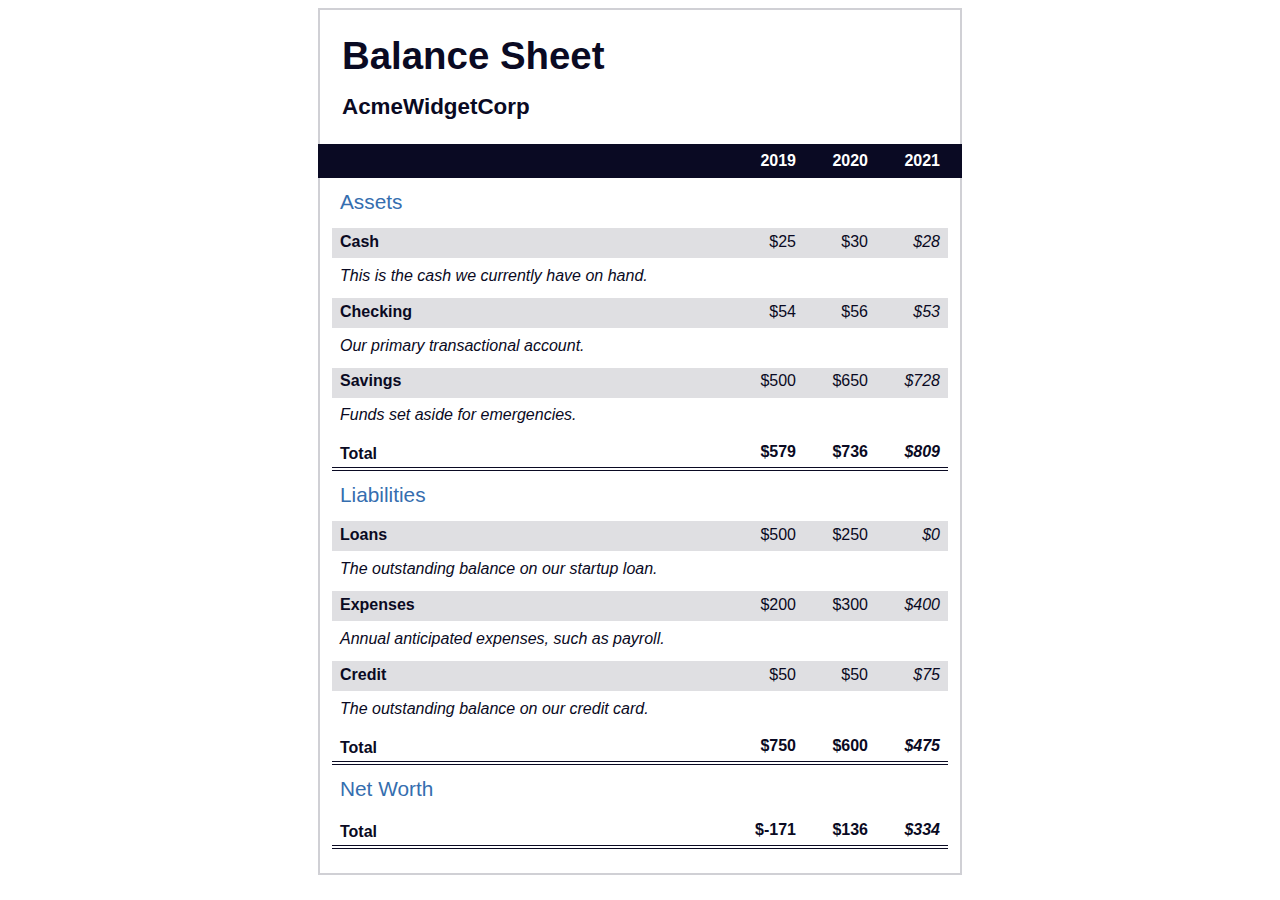
<file: Balance sheet/index.html>
<!DOCTYPE html>
<html lang="en">
  <head>
    <meta charset="UTF-8">
    <meta name="viewport" content="width=device-width, initial-scale=1.0">
    <title>Balance Sheet</title>
    <link rel="stylesheet" href="./styles.css">
  </head>
  <body>
    <main>
      <section>
        <h1>
          <span class="flex">
            <span>AcmeWidgetCorp</span>
            <span>Balance Sheet</span>
          </span>
        </h1>
        <div id="years" aria-hidden="true">
          <span class="year">2019</span>
          <span class="year">2020</span>
          <span class="year">2021</span>
        </div>
        <div class="table-wrap">
          <table>
            <caption>Assets</caption>
            <thead>
              <tr>
                <td></td>
                <th><span class="sr-only year">2019</span></th>
                <th><span class="sr-only year">2020</span></th>
                <th class="current"><span class="sr-only year">2021</span></th>
              </tr>
            </thead>
            <tbody>
              <tr class="data">
                <th>Cash <span class="description">This is the cash we currently have on hand.</span></th>
                <td>$25</td>
                <td>$30</td>
                <td class="current">$28</td>
              </tr>
              <tr class="data">
                <th>Checking <span class="description">Our primary transactional account.</span></th>
                <td>$54</td>
                <td>$56</td>
                <td class="current">$53</td>
              </tr>
              <tr class="data">
                <th>Savings <span class="description">Funds set aside for emergencies.</span></th>
                <td>$500</td>
                <td>$650</td>
                <td class="current">$728</td>
              </tr>
              <tr class="total">
                <th>Total <span class="sr-only">Assets</span></th>
                <td>$579</td>
                <td>$736</td>
                <td class="current">$809</td>
              </tr>
            </tbody>
          </table>
          <table>
            <caption>Liabilities</caption>
            <thead>
              <tr>
              <td></td>
              <th><span class="sr-only">2019</span></th>
              <th><span class="sr-only">2020</span></th>
              <th><span class="sr-only">2021</span></th>
              </tr>
            </thead>
            <tbody>
              <tr class="data">
                <th>Loans <span class="description">The outstanding balance on our startup loan.</span></th>
                <td>$500</td>
                <td>$250</td>
                <td class="current">$0</td>
              </tr>
              <tr class="data">
                <th>Expenses <span class="description">Annual anticipated expenses, such as payroll.</span></th>
                <td>$200</td>
                <td>$300</td>
                <td class="current">$400</td>
              </tr>
              <tr class="data">
                <th>Credit <span class="description">The outstanding balance on our credit card.</span></th>
                <td>$50</td>
                <td>$50</td>
                <td class="current">$75</td>
              </tr>
              <tr class="total">
                <th>Total <span class="sr-only">Liabilities</span></th>
                <td>$750</td>
                <td>$600</td>
                <td class="current">$475</td>
              </tr>
            </tbody>
          </table>
          <table>
            <caption>Net Worth</caption>
            <thead>
              <tr>
              <td></td>
              <th><span class="sr-only">2019</span></th>
              <th><span class="sr-only">2020</span></th>
              <th><span class="sr-only">2021</span></th>
              </tr>
            </thead>
            <tbody>
              <tr class="total">
                <th>Total <span class="sr-only">Net Worth</span></th>
                <td>$-171</td>
                <td>$136</td>
                <td class="current">$334</td>
              </tr>
            </tbody>
          </table>
        </div>
      </section>
    </main>
  </body>
</html>
</file>
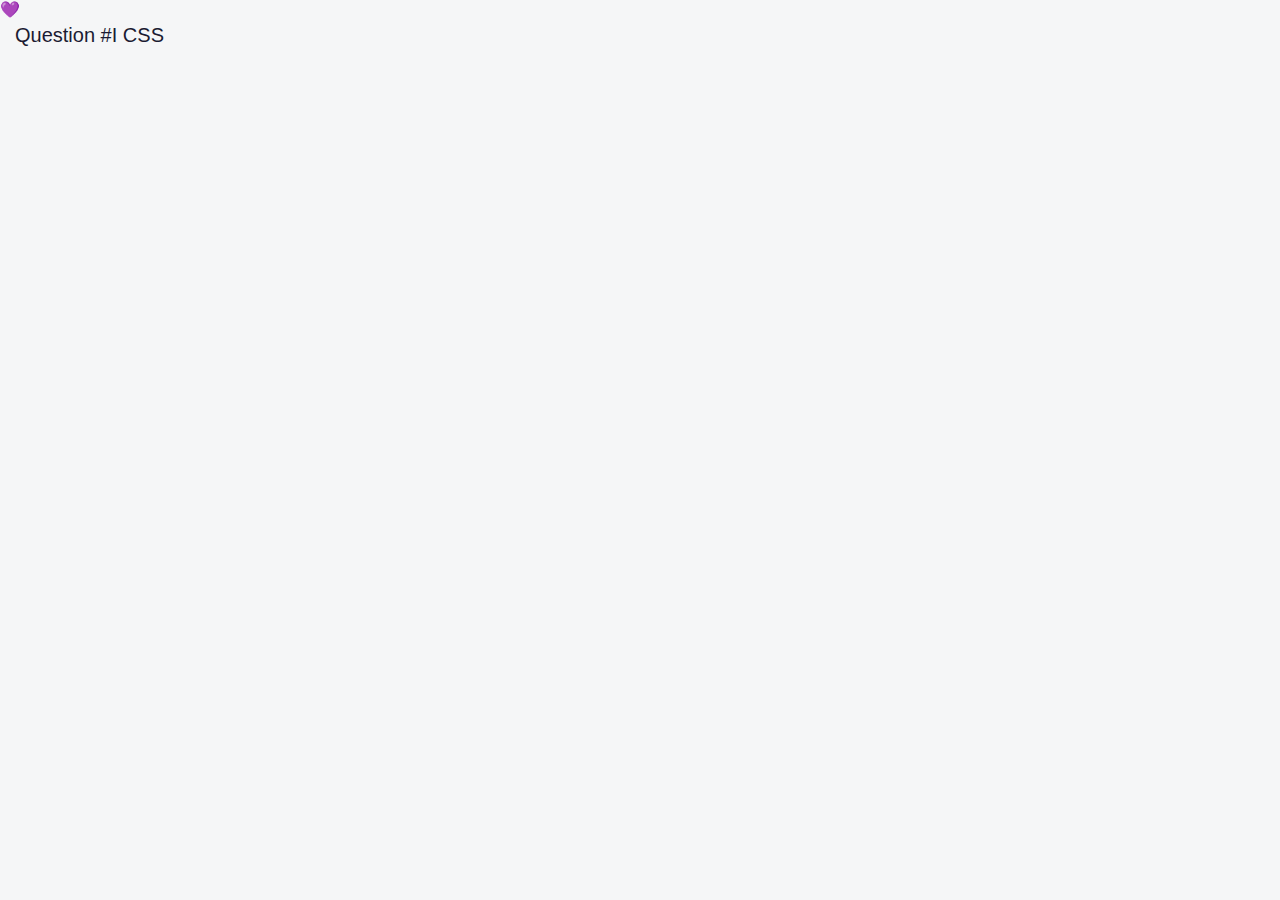
<file: Flappy Penguine/index.html>
<!DOCTYPE html>
<html lang="en">
  <head>
    <meta charset="UTF-8" />
    <link rel="stylesheet" href="/css/styles.css"/>
    <title>Penguin</title>
    <meta name="viewport" content="width=device-width, initial-scale=1.0" />
  </head>

  <body>
    <div class="left-mountain"></div>
    <div class="back-mountain"></div>
    <div class="sun"></div>
    <div class="penguin">
      <div class="penguin-head">
        <div class="face left"></div>
        <div class="face right"></div>
        <div class="chin"></div>
        <div class="eye left">
          <div class="eye-lid"></div>
        </div>
        <div class="eye right">
          <div class="eye-lid"></div>
        </div>
        <div class="blush left"></div>
        <div class="blush right"></div>
        <div class="beak top"></div>
        <div class="beak bottom"></div>
      </div>
      <div class="shirt">
        <div>💜</div>
        <p>I CSS</p>
      </div> 
      <div class="penguin-body">
        <div class="arm left"></div>
        <div class="arm right"></div>
        <div class="foot left"></div>
        <div class="foot right"></div>
      </div>
    </div>

    <div class="ground"></div>
  </body>
</html>
</file>
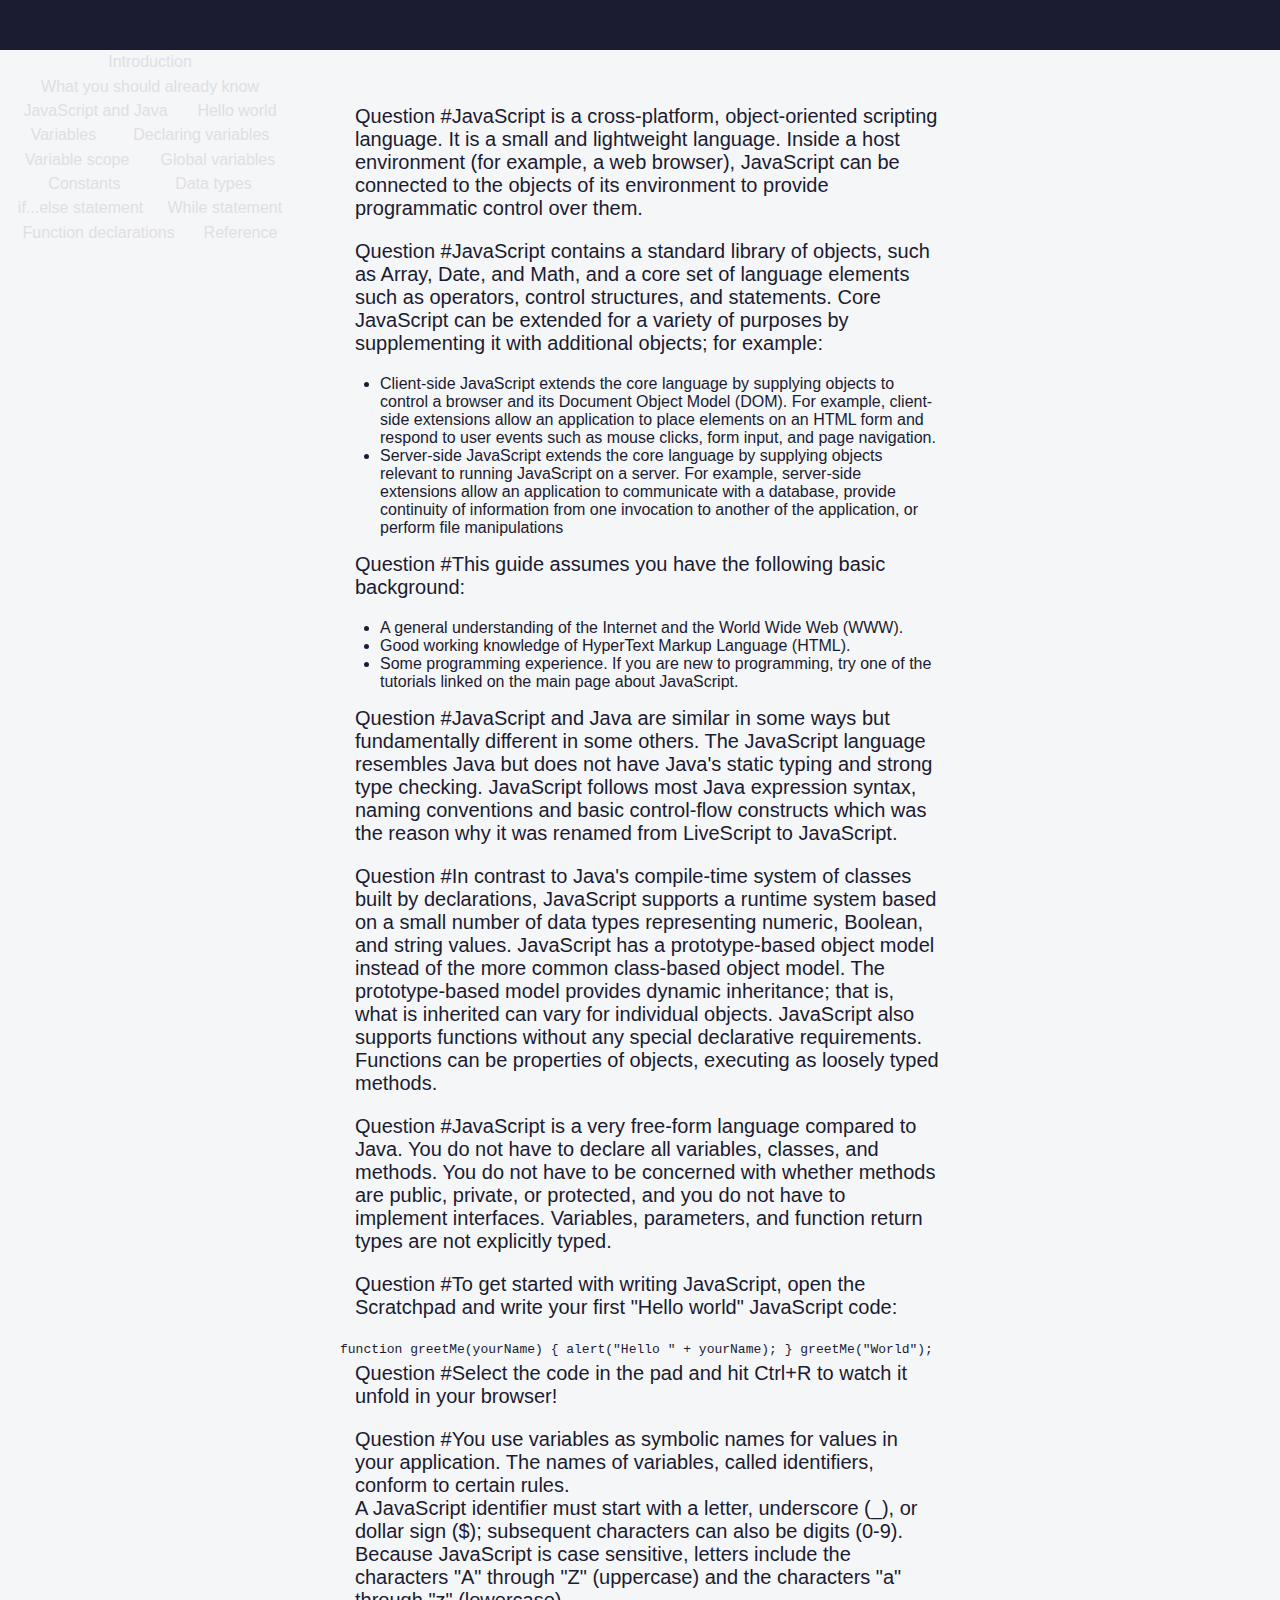
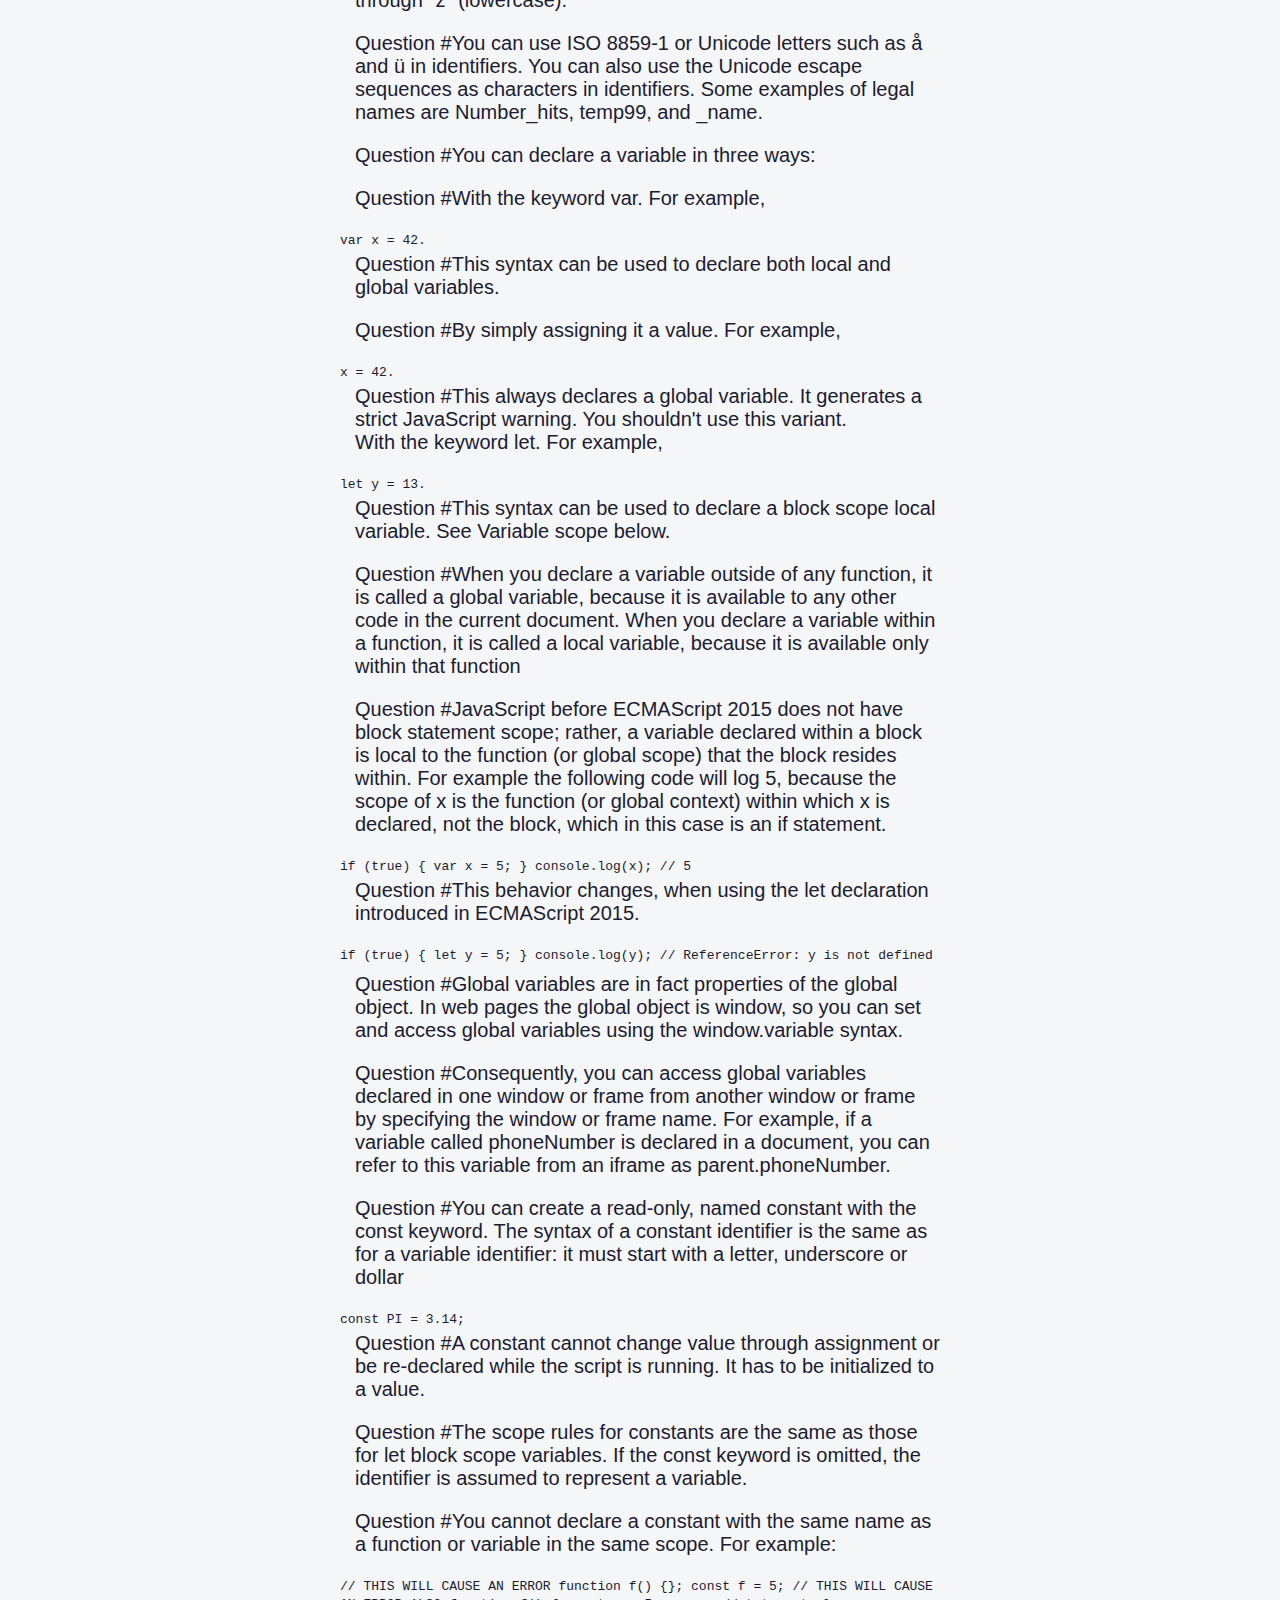
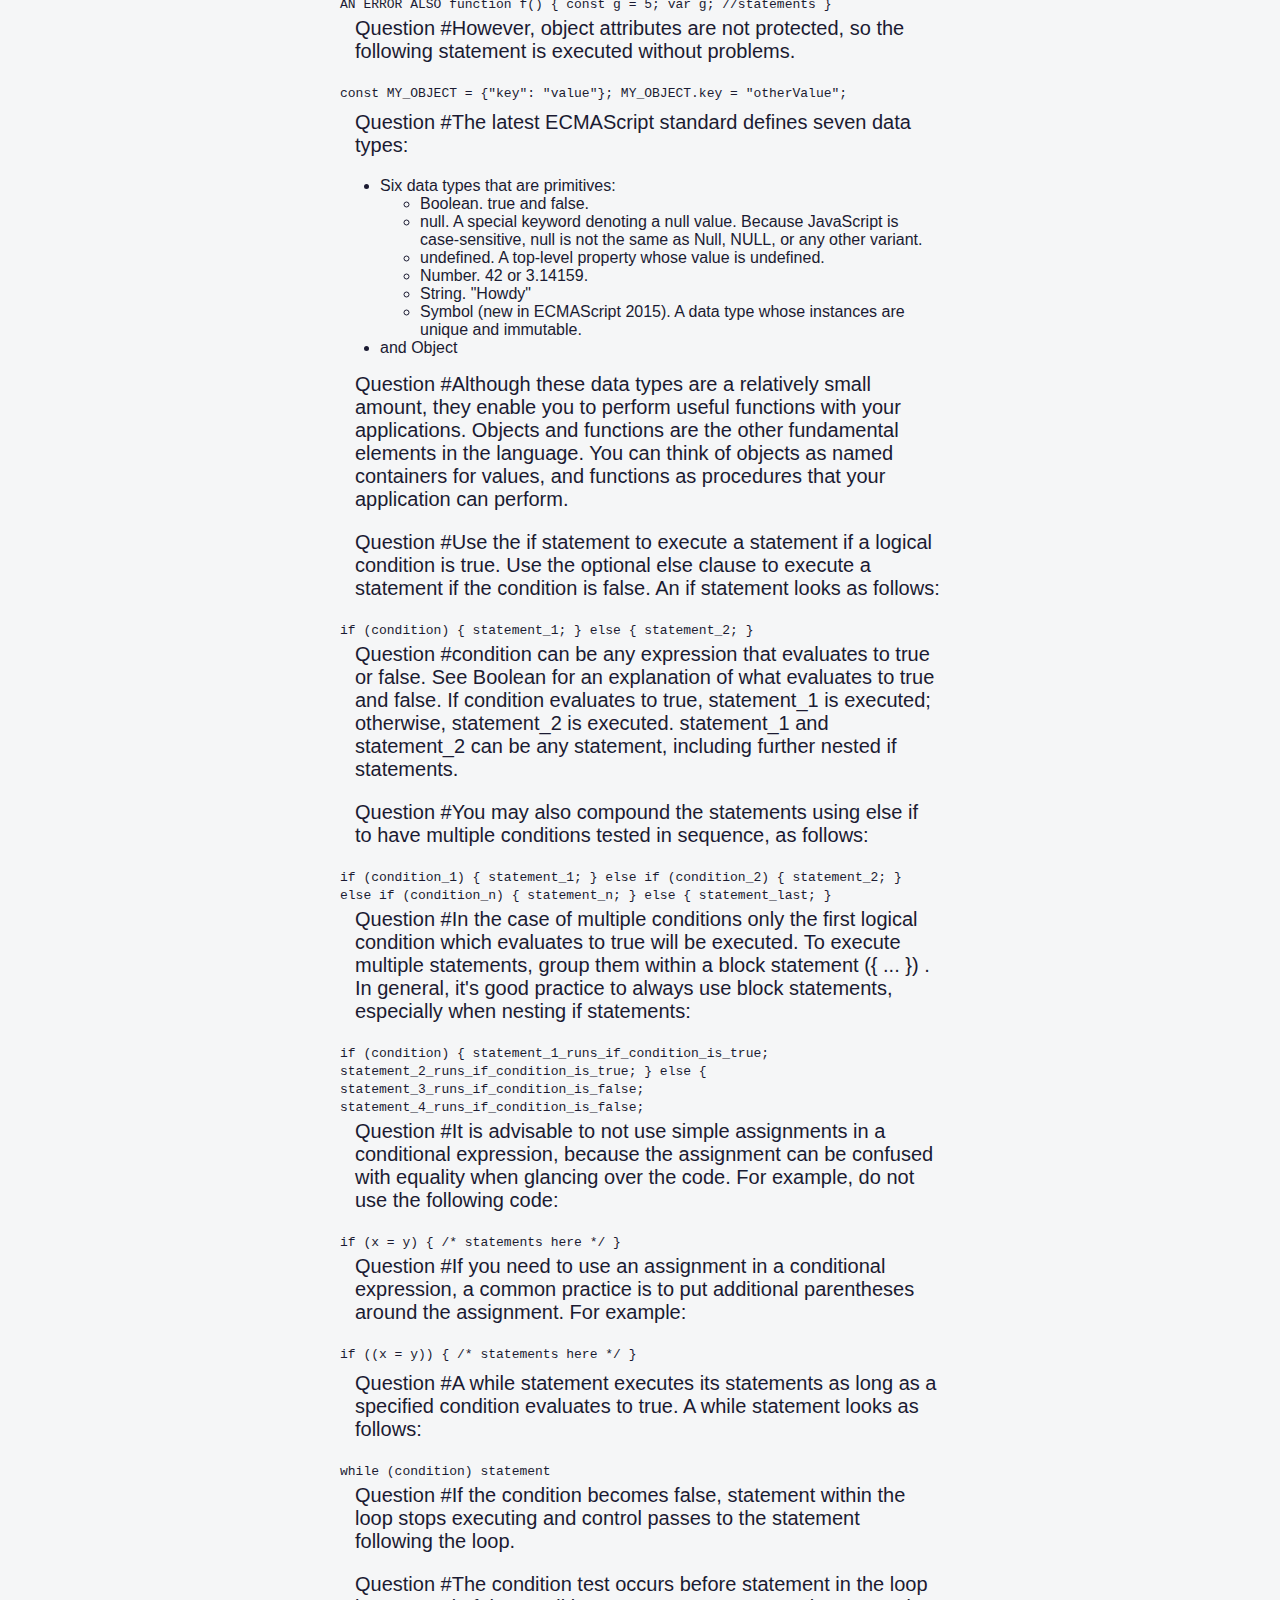
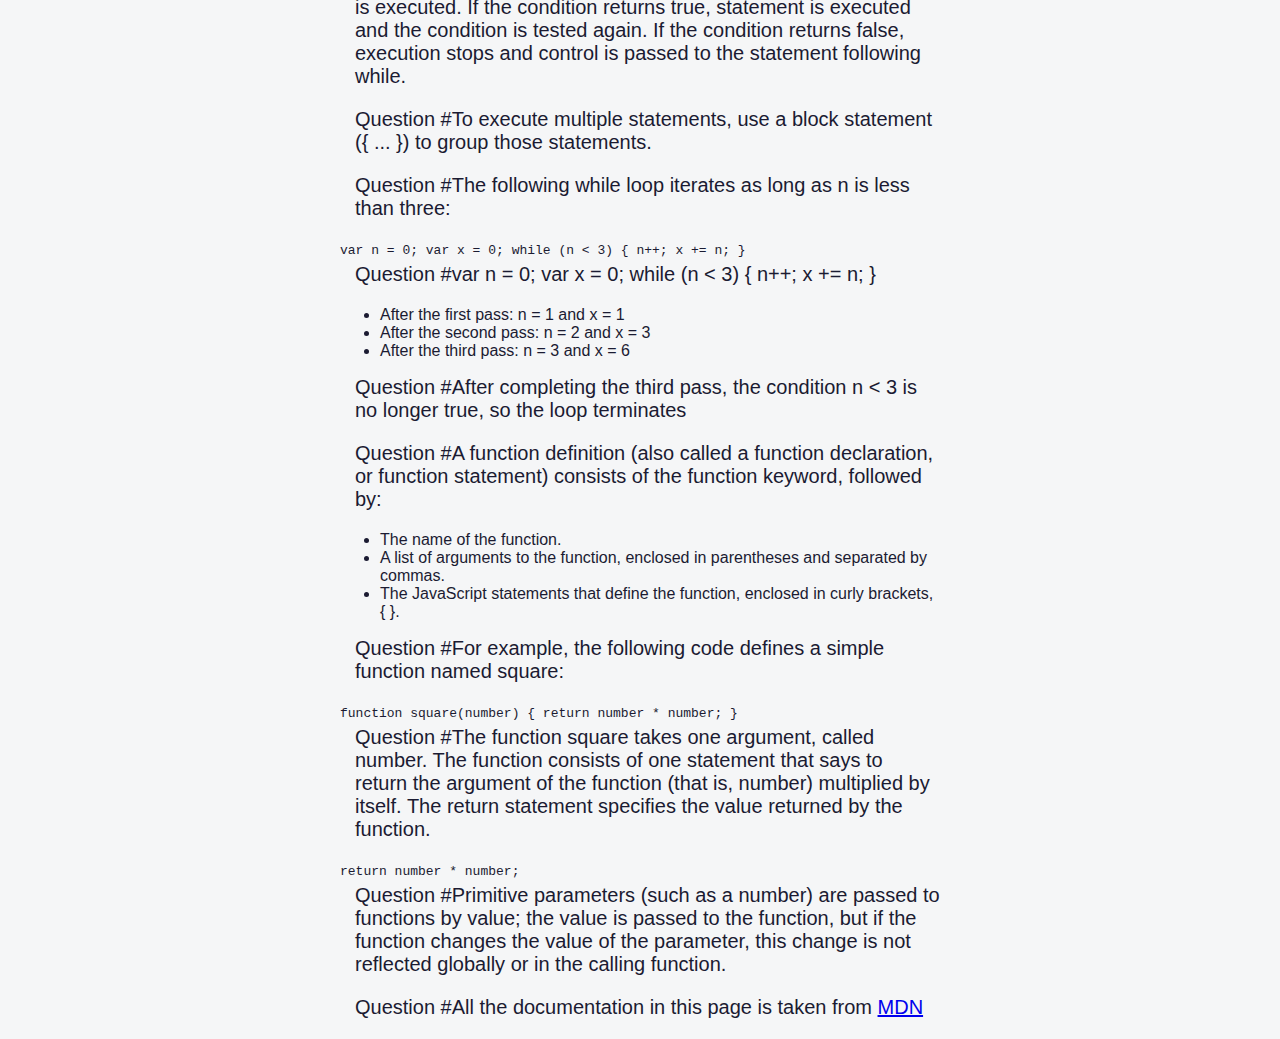
<file: Javascript documentation/index.html>
<!DOCTYPE html>
<html lang="en">
  <head>
    <meta charset="UTF-8">
    <meta name="viewport" content="width=device-width, initial-scale=1.0">
    <title>Technical Documentation</title>
    <link rel="stylesheet" href="/css/styles.css">
  </head>
  <main id="main-doc">

    <nav id="navbar">
      <header id="first">JS Documentation</header>
<ul>
        <li><a href="#introduction" class="nav-link">Introduction</a></li>
        <li><a href="#what_you_should_already_know" class="nav-link">What you should already know</a>
</li>
        <li><a href="#javascript_and_java" class="nav-link">JavaScript and Java</a>
</li> 
        <li><a href="#hello_world" class="nav-link">Hello world</a></li>
        <li><a href="#variables" class="nav-link">Variables</a></li>
        <li><a href="#declaring_variables" class="nav-link">Declaring variables</a></li>
        <li><a href="#variable_scope" class="nav-link">Variable scope</a></li>
        <li><a href="#global_variables" class="nav-link">Global variables</a></li>
        <li><a href="#constants" class="nav-link">Constants</a></li>
        <li><a href="#data_types"class="nav-link">Data types</a></li>
        <li><a href="#if...else_statement" class="nav-link">if...else statement</a></li>
        <li><a href="#while_statement" class="nav-link">While statement</a></li>
        <li><a href="#function_declarations" class="nav-link">Function declarations</a></li>
        <li><a href="#reference" class="nav-link">Reference</a></li>
    
      </ul>

    </nav>

    <div class="sec">

    <section class="main-section" id="introduction">
      <header>Introduction</header>
      <p>JavaScript is a cross-platform, object-oriented scripting language. It is a small and lightweight language. Inside a host environment (for example, a web browser), JavaScript can be connected to the objects of its environment to provide programmatic control over them.
</p>
<p>JavaScript contains a standard library of objects, such as Array, Date, and Math, and a core set of language elements such as operators, control structures, and statements. Core JavaScript can be extended for a variety of purposes by supplementing it with additional objects; for example:

</p>
<ul>
  <li>Client-side JavaScript extends the core language by supplying objects to control a browser and its Document Object Model (DOM). For example, client-side extensions allow an application to place elements on an HTML form and respond to user events such as mouse clicks, form input, and page navigation.</li>
  <li>Server-side JavaScript extends the core language by supplying objects relevant to running JavaScript on a server. For example, server-side extensions allow an application to communicate with a database, provide continuity of information from one invocation to another of the application, or perform file manipulations </li>
</ul>


    </section>
    <section class="main-section" id="what_you_should_already_know">
      <header>What you should already know</header>
      <p>This guide assumes you have the following basic background:</p>
      <ul>
        <li>A general understanding of the Internet and the World Wide Web (WWW).</li>
        <li>Good working knowledge of HyperText Markup Language (HTML).</li>
        <li>Some programming experience. If you are new to programming, try one of the tutorials linked on the main page about JavaScript.</li>
      </ul>
    </section>
    <section class="main-section" id="javascript_and_java">
      <header>JavaScript and Java</header>
      <p>JavaScript and Java are similar in some ways but fundamentally different in some others. The JavaScript language resembles Java but does not have Java's static typing and strong type checking. JavaScript follows most Java expression syntax, naming conventions and basic control-flow constructs which was the reason why it was renamed from LiveScript to JavaScript.

</p>
      <p>In contrast to Java's compile-time system of classes built by declarations, JavaScript supports a runtime system based on a small number of data types representing numeric, Boolean, and string values. JavaScript has a prototype-based object model instead of the more common class-based object model. The prototype-based model provides dynamic inheritance; that is, what is inherited can vary for individual objects. JavaScript also supports functions without any special declarative requirements. Functions can be properties of objects, executing as loosely typed methods.

</p>
      <p>JavaScript is a very free-form language compared to Java. You do not have to declare all variables, classes, and methods. You do not have to be concerned with whether methods are public, private, or protected, and you do not have to implement interfaces. Variables, parameters, and function return types are not explicitly typed.

</p>

    </section>
    <section class="main-section" id="hello_world">
      <header>Hello world</header>
      <p>To get started with writing JavaScript, open the Scratchpad and write your first "Hello world" JavaScript code:</p>
      <code class="code">
        function greetMe(yourName) { alert("Hello " + yourName); }
greetMe("World");
      </code>

      <p>Select the code in the pad and hit Ctrl+R to watch it unfold in your browser!</p>
    </section>
    <section class="main-section" id="variables">
      <header>Variables</header>
      <p>You use variables as symbolic names for values in your application. The names of variables, called identifiers, conform to certain rules.<br>A JavaScript identifier must start with a letter, underscore (_), or dollar sign ($); subsequent characters can also be digits (0-9). Because JavaScript is case sensitive, letters include the characters "A" through "Z" (uppercase) and the characters "a" through "z" (lowercase).

</p>
<p>You can use ISO 8859-1 or Unicode letters such as å and ü in identifiers. You can also use the Unicode escape sequences as characters in identifiers. Some examples of legal names are Number_hits, temp99, and _name.

</p>
    </section>
    <section class="main-section" id="declaring_variables">
      <header>Declaring Variables</header>
      <p>You can declare a variable in three ways:</p>
      <p>With the keyword var. For example,</p>
      <code class="code">var x = 42.</code>
      <p>This syntax can be used to declare both local and global variables.</p>
      <p>By simply assigning it a value. For example,</p>
      <code class="class">x = 42.</code>
      <p>This always declares a global variable. It generates a strict JavaScript warning. You shouldn't use this variant.<br>

With the keyword let. For example,</p>
      <code class="class">let y = 13.</code>
      <p>This syntax can be used to declare a block scope local variable. See Variable scope below.

</p>

    </section>

    <section class="main-section" id="variable_scope">
      <header>Variable Scope</header>
      <p>When you declare a variable outside of any function, it is called a global variable, because it is available to any other code in the current document. When you declare a variable within a function, it is called a local variable, because it is available only within that function</p>
      <p>JavaScript before ECMAScript 2015 does not have block statement scope; rather, a variable declared within a block is local to the function (or global scope) that the block resides within. For example the following code will log 5, because the scope of x is the function (or global context) within which x is declared, not the block, which in this case is an if statement.

</p>
<code class="code">
  if (true) { var x = 5; } console.log(x); // 5
</code>
      <p>This behavior changes, when using the let declaration introduced in ECMAScript 2015.</p>
      <code class="code">
    if (true) { let y = 5; } console.log(y); // ReferenceError: y is
not defined
  
    </code>

    </section>
    <section class="main-section" id="global_variables">
      <header>Global Variables</header>
      <p>Global variables are in fact properties of the global object. In web pages the global object is window, so you can set and access global variables using the window.variable syntax.</p>
      <p>Consequently, you can access global variables declared in one window or frame from another window or frame by specifying the window or frame name. For example, if a variable called phoneNumber is declared in a document, you can refer to this variable from an iframe as parent.phoneNumber.</p>
    </section>

    <section class="main-section" id="constants">
      <header>Constants</header>
      <p>You can create a read-only, named constant with the const keyword. The syntax of a constant identifier is the same as for a variable identifier: it must start with a letter, underscore or dollar</p>
      <code class="code">
        const PI = 3.14;
      </code>
      <p>A constant cannot change value through assignment or be re-declared while the script is running. It has to be initialized to a value.

</p>
      <p>The scope rules for constants are the same as those for let block scope variables. If the const keyword is omitted, the identifier is assumed to represent a variable.</p>
      <p>You cannot declare a constant with the same name as a function or variable in the same scope. For example:

</p>
      <code class="code">
        // THIS WILL CAUSE AN ERROR function f() {}; const f = 5; // THIS
WILL CAUSE AN ERROR ALSO function f() { const g = 5; var g;
//statements }
      </code>
      <p>However, object attributes are not protected, so the following statement is executed without problems.
</p>
      <code class="code">
        const MY_OBJECT = {"key": "value"}; MY_OBJECT.key =
"otherValue";
      </code>

    </section>
    <section class="main-section" id="data_types">
      <header>Data Types</header>
      <p>The latest ECMAScript standard defines seven data types:</p>
      <ul>
        <li>
          Six data types that are primitives:
          <ul>
          <li>Boolean. true and false.</li>
          <li>null. A special keyword denoting a null value. Because JavaScript is case-sensitive, null is not the same as Null, NULL, or any other variant.</li>
          <li>undefined. A top-level property whose value is undefined.</li>
          <li>Number. 42 or 3.14159.</li>
          <li>String. "Howdy"</li>
          <li>Symbol (new in ECMAScript 2015). A data type whose instances are unique and immutable.
</li>
        </ul>
        </li>
        <li>and Object</li>
      </ul>
      <p>Although these data types are a relatively small amount, they enable you to perform useful functions with your applications. Objects and functions are the other fundamental elements in the language. You can think of objects as named containers for values, and functions as procedures that your application can perform.</p>
    </section>

    <section class="main-section" id="if...else_statement">
      <header>if...else statement</header>
      <p>Use the if statement to execute a statement if a logical condition is true. Use the optional else clause to execute a statement if the condition is false. An if statement looks as follows:</p>
      <code class="code">
        if (condition) { statement_1; } else { statement_2; }
      </code>
      <p>condition can be any expression that evaluates to true or false. See Boolean for an explanation of what evaluates to true and false. If condition evaluates to true, statement_1 is executed; otherwise, statement_2 is executed. statement_1 and statement_2 can be any statement, including further nested if statements.</p>
      <p>You may also compound the statements using else if to have multiple conditions tested in sequence, as follows:</p>
      <code class="code">
        if (condition_1) { statement_1; } else if (condition_2) {
statement_2; } else if (condition_n) { statement_n; } else {
statement_last; }
      </code>
      <p>In the case of multiple conditions only the first logical condition which evaluates to true will be executed. To execute multiple statements, group them within a block statement ({ ... }) . In general, it's good practice to always use block statements, especially when nesting if statements:</p>
      <code class="code">
        if (condition) { statement_1_runs_if_condition_is_true;
statement_2_runs_if_condition_is_true; } else {
statement_3_runs_if_condition_is_false;
statement_4_runs_if_condition_is_false; 
      </code>
      <p>It is advisable to not use simple assignments in a conditional expression, because the assignment can be confused with equality when glancing over the code. For example, do not use the following code:
</p>
      <code class="code">
        if (x = y) { /* statements here */ }
      </code>
      <p>If you need to use an assignment in a conditional expression, a common practice is to put additional parentheses around the assignment. For example:</p>
      <code class="code">
        if ((x = y)) { /* statements here */ }
      </code>
    </section>
    <section class="main-section" id="while_statement">
      <header>While statement</header>
      <p>A while statement executes its statements as long as a specified condition evaluates to true. A while statement looks as follows:
</p>
<code class="code">
  while (condition) statement
  </code> 
       <p>If the condition becomes false, statement within the loop stops executing and control passes to the statement following the loop.
</p>
        <p>The condition test occurs before statement in the loop is executed. If the condition returns true, statement is executed and the condition is tested again. If the condition returns false, execution stops and control is passed to the statement following while.

</p>
         <p>To execute multiple statements, use a block statement ({ ... }) to group those statements.

</p>
          <p>The following while loop iterates as long as n is less than three:

</p>
<code class="code">
  var n = 0; var x = 0; while (n < 3) { n++; x += n; }
</code>
           <p>var n = 0; var x = 0; while (n < 3) { n++; x += n; }
           </p>
           <ul>
             <li>After the first pass: n = 1 and x = 1</li>
             <li>After the second pass: n = 2 and x = 3</li>
             <li>After the third pass: n = 3 and x = 6</li>
           </ul>
            <p>After completing the third pass, the condition n < 3 is no longer true, so the loop terminates</p>
             
    </section>
    <section class="main-section" id="function_declarations">
      <header>Function declarations</header>
      <p>A function definition (also called a function declaration, or function statement) consists of the function keyword, followed by:</p>
      <ul>
        <li>The name of the function.
</li>
        <li>A list of arguments to the function, enclosed in parentheses and separated by commas.
</li>
        <li>The JavaScript statements that define the function, enclosed in curly brackets, { }.
</li>
      </ul>
      <p>For example, the following code defines a simple function named square:

</p>
<code class="code">function square(number) { return number * number; }</code>
      <p>The function square takes one argument, called number. The function consists of one statement that says to return the argument of the function (that is, number) multiplied by itself. The return statement specifies the value returned by the function.

</p>
<code class="code">return number * number;</code>
      <p>Primitive parameters (such as a number) are passed to functions by value; the value is passed to the function, but if the function changes the value of the parameter, this change is not reflected globally or in the calling function.

</p>
    </section>
    <section class="main-section" id="reference">
      <header>Reference</header>
      <p>All the documentation in this page is taken from <a href="#MDN">MDN</a></p>
    </section>
    </div>

  </main>
</file>
<file: Balance sheet/styles.css>
span[class~="sr-only"] {
    border: 0 !important;
    clip: rect(1px, 1px, 1px, 1px) !important;
    clip-path: inset(50%) !important;
    -webkit-clip-path: inset(50%) !important;
    height: 1px !important;
    width: 1px !important;
    position: absolute !important;
    overflow: hidden !important;
    white-space: nowrap !important;
    padding: 0 !important;
    margin: -1px !important;
  }
  
  html {
    box-sizing: border-box;
  }
  
  body {
    font-family: sans-serif;
    color: #0a0a23;
  }
  
  h1 {
    max-width: 37.25rem;
    margin: 0 auto;
    padding: 1.5rem 1.25rem;
  }
  
  h1 .flex {
    display: flex;
    flex-direction: column-reverse;
    gap: 1rem;
  }
  
  h1 .flex span:first-of-type {
    font-size: 0.7em;
  }
  
  h1 .flex span:last-of-type {
    font-size: 1.2em;
  }
  
  section {
    max-width: 40rem;
    margin: 0 auto;
    border: 2px solid #d0d0d5;
  }
  
  #years {
    display: flex;
    justify-content: flex-end;
    position: sticky;
    top: 0;
    background: #0a0a23;
    color: #fff;
    z-index: 999;
    padding: 0.5rem calc(1.25rem + 2px) 0.5rem 0;
    margin: 0 -2px;
  }
  
  #years span[class] {
    font-weight: bold;
    width: 4.5rem;
    text-align: right;
  }
  
  .table-wrap {
    padding: 0 0.75rem 1.5rem 0.75rem;
  }
  
  table {
    border-collapse: collapse;
    border: 0;
    width: 100%;
    position: relative;
    margin-top: 3rem;
  }
  
  table caption {
    color: #356eaf;
    font-size: 1.3em;
    font-weight: normal;
    position: absolute;
    top: -2.25rem;
    left: 0.5rem;
  }
  
  tbody td {
    width: 100vw;
    min-width: 4rem;
    max-width: 4rem;
  }
  
  tbody th {
    width: calc(100% - 12rem);
  }
  
  tr[class="total"] {
    border-bottom: 4px double #0a0a23;
    font-weight: bold;
  }
  
  tr[class="total"] th {
    text-align: left;
    padding: 0.5rem 0 0.25rem 0.5rem;
  }
  
  tr.total td {
    text-align: right;
    padding: 0 0.25rem;
  }
  
  tr.total td:nth-of-type(3) {
    padding-right: 0.5rem;
  }
  
  tr.total:hover {
    background-color: #99c9ff;
  }
  
  td.current {
    font-style: italic;
  }
  
  tr.data {
    background-image: linear-gradient(to bottom, #dfdfe2 1.845rem, white 1.845rem);
  }
  
  tr.data th {
    text-align: left;
    padding-top: 0.3rem;
    padding-left: 0.5rem;
  }
  
  tr.data th .description {
    display: block;
    font-weight: normal;
    font-style: italic;
    padding: 1rem 0 0.75rem;
    margin-right: -13.5rem;
  }
  
  tr.data td {
    vertical-align: top;
    padding: 0.3rem 0.25rem 0;
    text-align: right;
  }
  
  tr.data td:last-of-type{
    padding-right:0.5rem;
  }
</file>
<file: css/styles.css>
@media (prefers-reduced-motion: no-preference) {
    * {
      scroll-behavior: smooth;
    }
  }
  
  body {
    background: #f5f6f7;
      color: #1b1b32;
      font-family: Helvetica;
      margin: 0;
  }
  
  header {
    width: 100%;
      height: 50px;
      background-color: #1b1b32;
      display: flex;
    justify-content: space-between;
    align-items: center;
    position: fixed;
    top: 0;
  }
  
  #logo {
    width: max(100px, 18vw);
      background-color: #0a0a23;
    aspect-ratio: 35 / 4;
      padding: 0.4rem;
  }
  
  h1 {
    color: #f1be32;
      font-size: min(5vw, 1.2em);
    text-align: center;
  }
  
  nav {
    width: 50%;
      max-width: 300px;
      height: 50px;
  }
  
  nav > ul {
    display: flex;
      justify-content: space-evenly;
    flex-wrap: wrap;
      align-items: center;
      padding-inline-start: 0;
      margin-block: 0;
      height: 100%;
  }
  
  nav > ul > li {
    color: #dfdfe2;
    margin: 0 0.2rem;
      padding: 0.2rem;
      display: block;
  }
  
  nav > ul > li:hover {
    background-color: #dfdfe2;
    color: #1b1b32;
    cursor: pointer;
  }
  
  li > a {
    color: inherit;
    text-decoration: none;
  }
  
  main {
    padding-top: 50px;
  }
  
  section {
    width: 80%;
    margin: 0 auto 10px auto;
    max-width: 600px;
  }
  
  h1,
  h2 {
    font-family: Verdana, Tahoma;
  }
  
  h2 {
    border-bottom: 4px solid #dfdfe2;
    margin-top: 0px;
    padding-top: 60px;
  }
  
  .info {
    padding: 10px 0 0 5px;
  }
  
  .formrow {
    margin-top: 30px;
      padding: 0px 15px;
  }
  
  input {
    font-size: 16px;
  }
  
  .info label, .info input {
    display: inline-block;
    text-align: right;
  }
  
  .info input {
    width: 50%;
    text-align: left;
  }
  
  .info label {
    width: 10%;
    min-width: 55px;
  }
  
  .question-block {
    text-align: left;
      display: block;
      width: 100%;
      margin-top: 20px;
      padding-top: 5px;
  }
  
  p {
    margin-top: 5px;
    padding-left: 15px;
    font-size: 20px;
  }
  
  p::before {
    content: "Question #";
  }
  
  .question {
    border: none;
    padding-bottom: 0;
  }
  
  .answers-list {
    list-style: none;
    padding: 0;
  }
  
  button {
      display: block;
      margin: 40px auto;
      width: 40%;
      padding: 15px;
      font-size: 23px;
      background: #d0d0d5;
      border: 3px solid #3b3b4f;
  }
  
  footer {
      background-color: #2a2a40;
      display: flex;
      justify-content: center;
  }
  
  footer,
  footer a {
    color: #dfdfe2;
  }
  
  address {
    text-align: center;
    padding: 0.3em;
  }
  
  .sr-only {
    position: absolute;
      width: 1px;
      height: 1px;
      padding: 0;
      margin: -1px;
      overflow: hidden;
      clip: rect(0, 0, 0, 0);
      white-space: nowrap;
      border: 0;
  }
</file>
